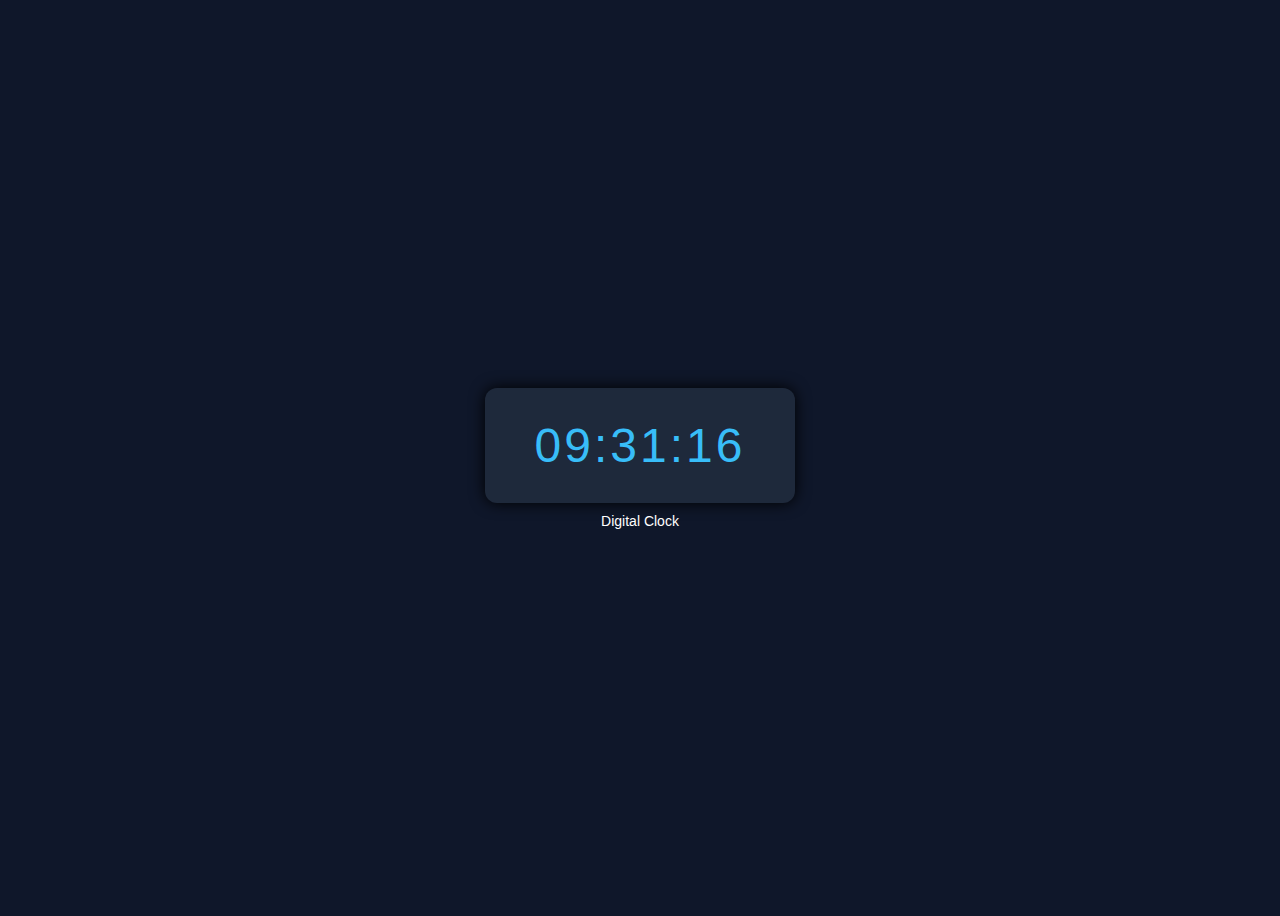
<file: Digital Clock.html>
<!DOCTYPE html>
<html lang="en">
<head>
    <meta charset="UTF-8">
    <title>Digital Clock</title>
    <style>
        body {
            background: #0f172a;
            display: flex;
            justify-content: center;
            align-items: center;
            height: 100vh;
            font-family: Arial, sans-serif;
        }
        .clock {
            background: #1e293b;
            color: #38bdf8;
            padding: 30px 50px;
            border-radius: 12px;
            font-size: 48px;
            letter-spacing: 3px;
            box-shadow: 0 0 15px black;
        }
        .label {
            text-align: center;
            color: white;
            font-size: 14px;
            margin-top: 10px;
        }
    </style>
</head>
<body>
<div>
    <div class="clock" id="clock">00:00:00</div>
    <div class="label">Digital Clock</div>
</div>
<script>
    function updateClock() {
        const now = new Date();
        let hours = now.getHours();
        let minutes = now.getMinutes();
        let seconds = now.getSeconds();
        hours = hours < 10 ? "0" + hours : hours;
        minutes = minutes < 10 ? "0" + minutes : minutes;
        seconds = seconds < 10 ? "0" + seconds : seconds;
        document.getElementById("clock").innerText =
            hours + ":" + minutes + ":" + seconds;
    }
    setInterval(updateClock, 1000);
    updateClock(); // initial call
</script>
</body>
</html>
</file>
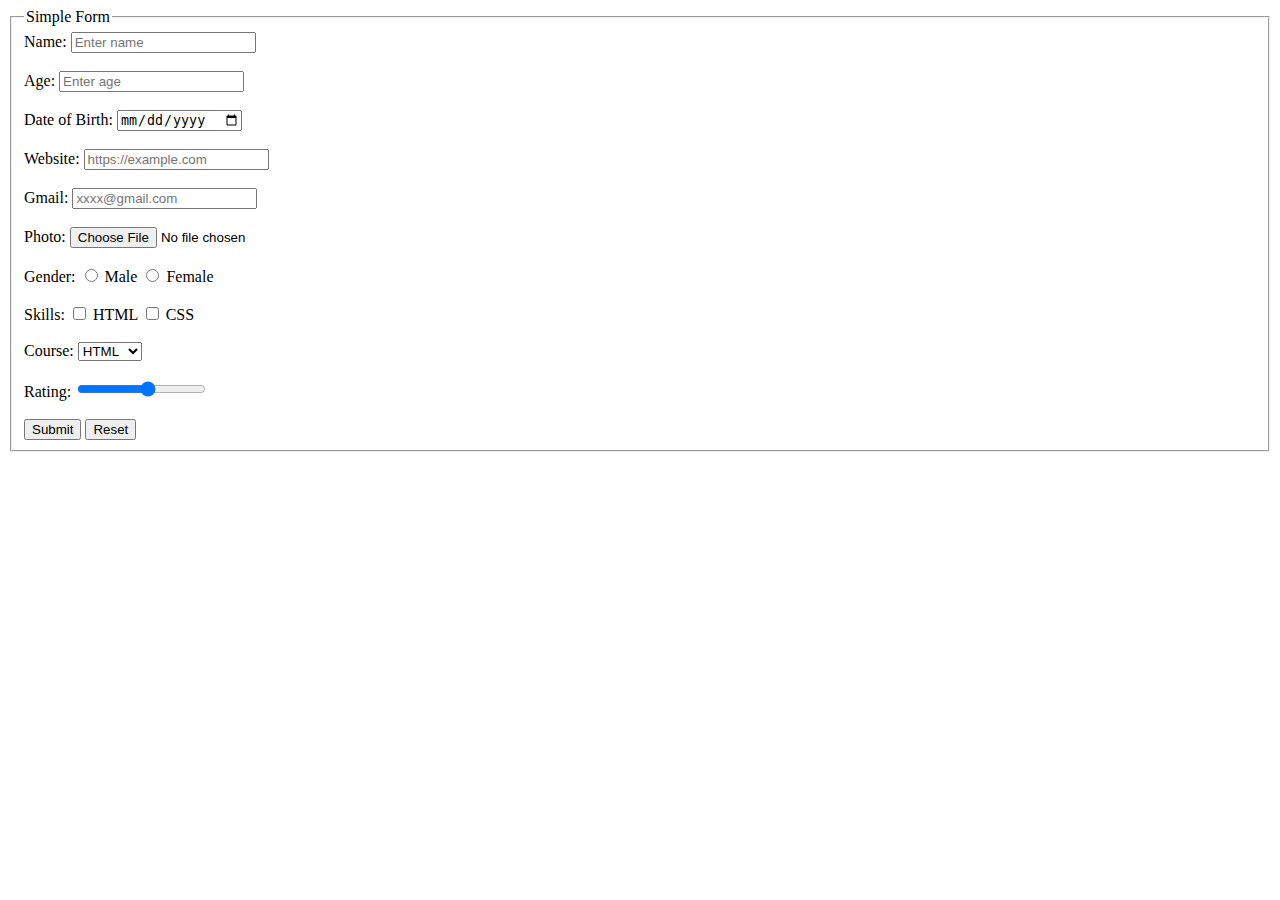
<file: Form.html>
<!DOCTYPE html>
<html>
<head>
    <title>Simple Form</title>
</head>
<body>
<form>
    <fieldset>
        <legend>Simple Form</legend>
        Name:
        <input type="text" placeholder="Enter name"
               pattern="[A-Za-z ]{3,}">
        <br><br>
        Age:
        <input type="text" placeholder="Enter age" pattern="[0-9]{1,3}"><br><br>
        Date of Birth:
        <input type="date">
        <br><br>
        Website:
        <input type="url" placeholder="https://example.com">
        <br><br>
        Gmail:
        <input type="email" placeholder="xxxx@gmail.com"><br><br>
        Photo:
        <input type="file" accept="image/*">
        <br><br>
        Gender:
        <input type="radio" name="gender"> Male
        <input type="radio" name="gender"> Female
        <br><br>
        Skills:
        <input type="checkbox"> HTML
        <input type="checkbox"> CSS
        <br><br>
        Course:
        <select>
            <option>HTML</option>
            <option>CSS</option>
            <option>Python</option>
            <option>C</option>
            <option>JAVA</option>
        </select>
        <br><br>
        Rating:
        <input type="range" min="1" max="10">
        <br><br>
        <input type="submit" value="Submit">
        <input type="reset" value="Reset">
    </fieldset>
</form>
</body>
</html>
</file>
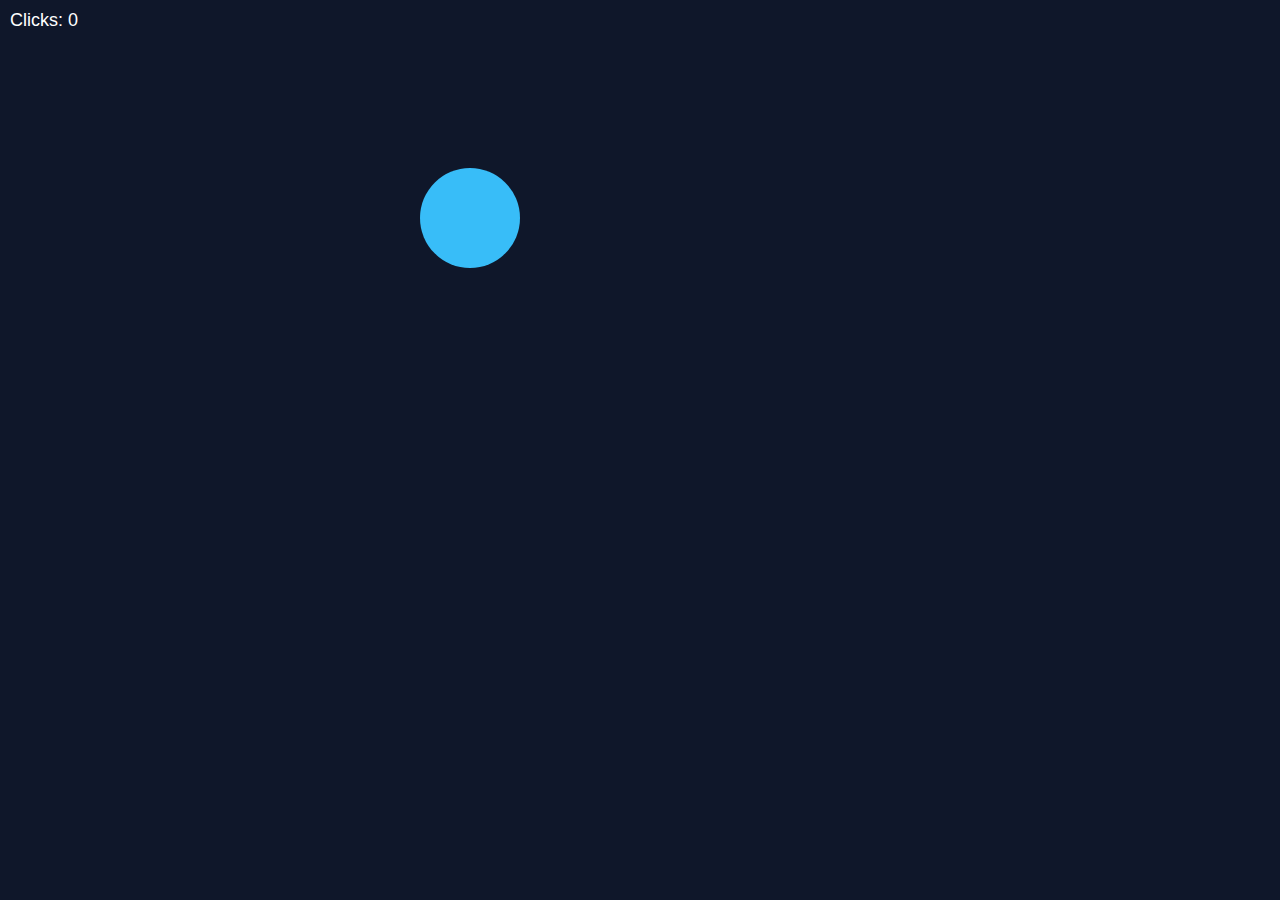
<file: Game.html>
<!DOCTYPE html>
<html lang="en">
<head>
    <meta charset="UTF-8">
    <title>Slow Bubble Click Game</title>
    <style>
        body {
            margin: 0;
            overflow: hidden;
            background: #0f172a;
            font-family: Arial, sans-serif;
        }
        #score {
            color: white;
            font-size: 18px;
            padding: 10px;
        }
        #gameObject {
            width: 100px;
            height: 100px;
            background: #38bdf8;
            border-radius: 50%;
            position: absolute;
            cursor: pointer;
            transition: left 1.5s linear, top 1.5s linear;
        }
    </style>
</head>
<body>
<div id="score">Clicks: 0</div>
<div id="gameObject"></div>
<script>
    const bubble = document.getElementById("gameObject");
    const scoreText = document.getElementById("score");
    let size = 100;
    let clicks = 0;
    function moveBubble() {
        const maxX = window.innerWidth - size;
        const maxY = window.innerHeight - size;
        const x = Math.random() * maxX;
        const y = Math.random() * maxY;
        bubble.style.left = x + "px";
        bubble.style.top = y + "px";
    }
    bubble.addEventListener("click", () => {
        clicks++;
        size -= 10;
        scoreText.textContent = "Clicks: " + clicks;
        if (size <= 20) {
            alert("Game Over! Total clicks: " + clicks);
            size = 100;
            clicks = 0;
        }
        bubble.style.width = size + "px";
        bubble.style.height = size + "px";
        moveBubble();
    });
    setInterval(moveBubble, 2500);
    moveBubble();
</script>
</body>
</html>
</file>
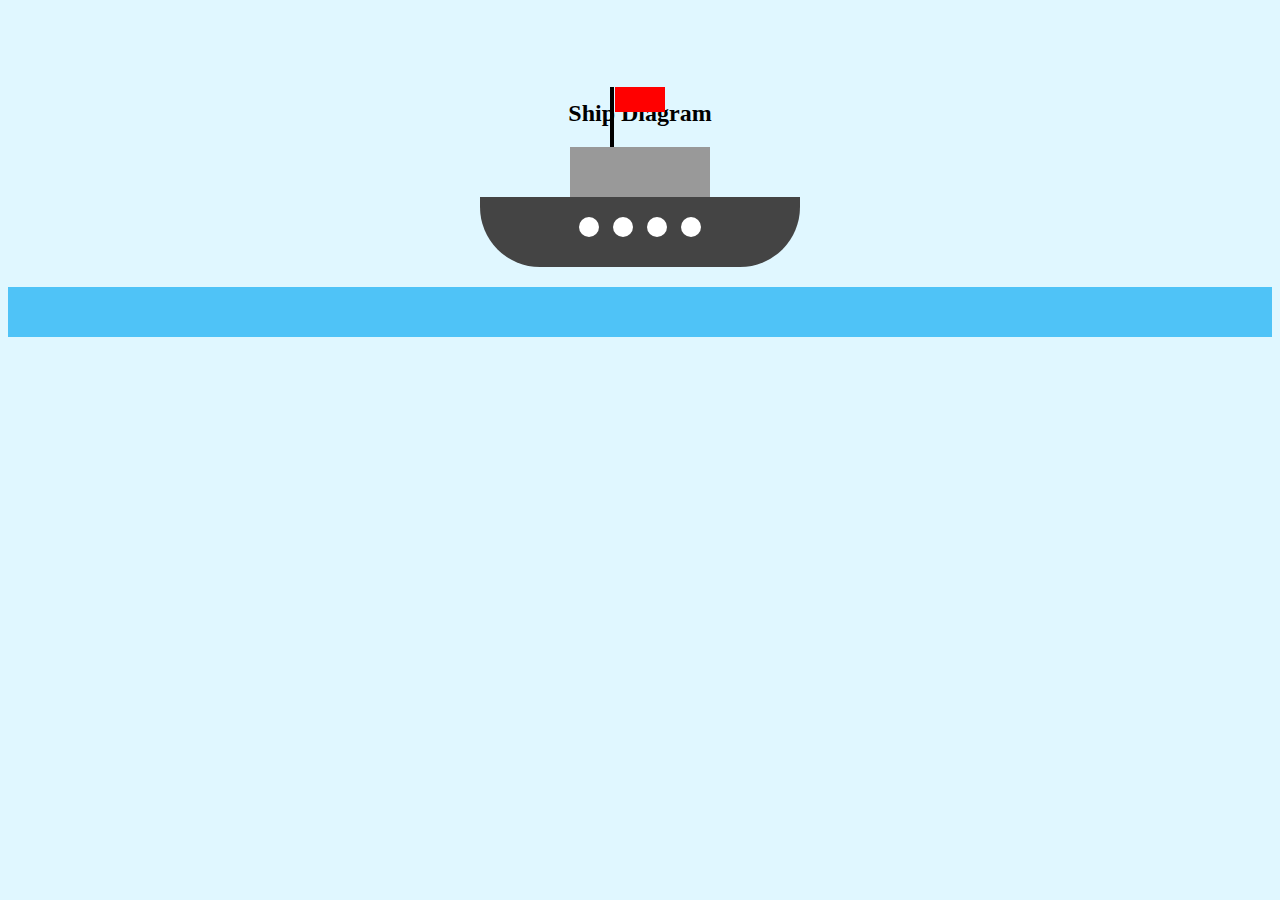
<file: Ship.html>
<!DOCTYPE html>
<html>
<head>
    <title>Ship Diagram 2</title>
    <style>
        body {
            text-align: center;
            margin-top: 100px;
            background-color: #e0f7ff;
        }
        .water {
            width: 100%;
            height: 50px;
            background-color: #4fc3f7;
            margin-top: 20px;
        }
        .ship {
            position: relative;
            width: 320px;
            margin: auto;
        }
        .body {
            width: 320px;
            height: 70px;
            background-color: #444;
            border-radius: 0 0 60px 60px;
        }
        .window {
            width: 20px;
            height: 20px;
            background-color: white;
            border-radius: 50%;
            display: inline-block;
            margin: 20px 5px;
        }
        .cabin {
            width: 140px;
            height: 50px;
            background-color: #999;
            margin: auto;
        }
        .flag {
            width: 50px;
            height: 25px;
            background-color: red;
            position: absolute;
            top: -60px;
            left: 135px;
        }
        .flag-pole {
            width: 4px;
            height: 60px;
            background-color: black;
            position: absolute;
            top: -60px;
            left: 130px;
        }
    </style>
</head>
<body>
    <h2>Ship Diagram</h2>
    <div class="ship">
        <div class="flag-pole"></div>
        <div class="flag"></div>
        <div class="cabin"></div>
        <div class="body">
            <div class="window"></div>
            <div class="window"></div>
            <div class="window"></div>
            <div class="window"></div>
        </div>
    </div>
    <div class="water"></div>
</body>
</html>
</file>
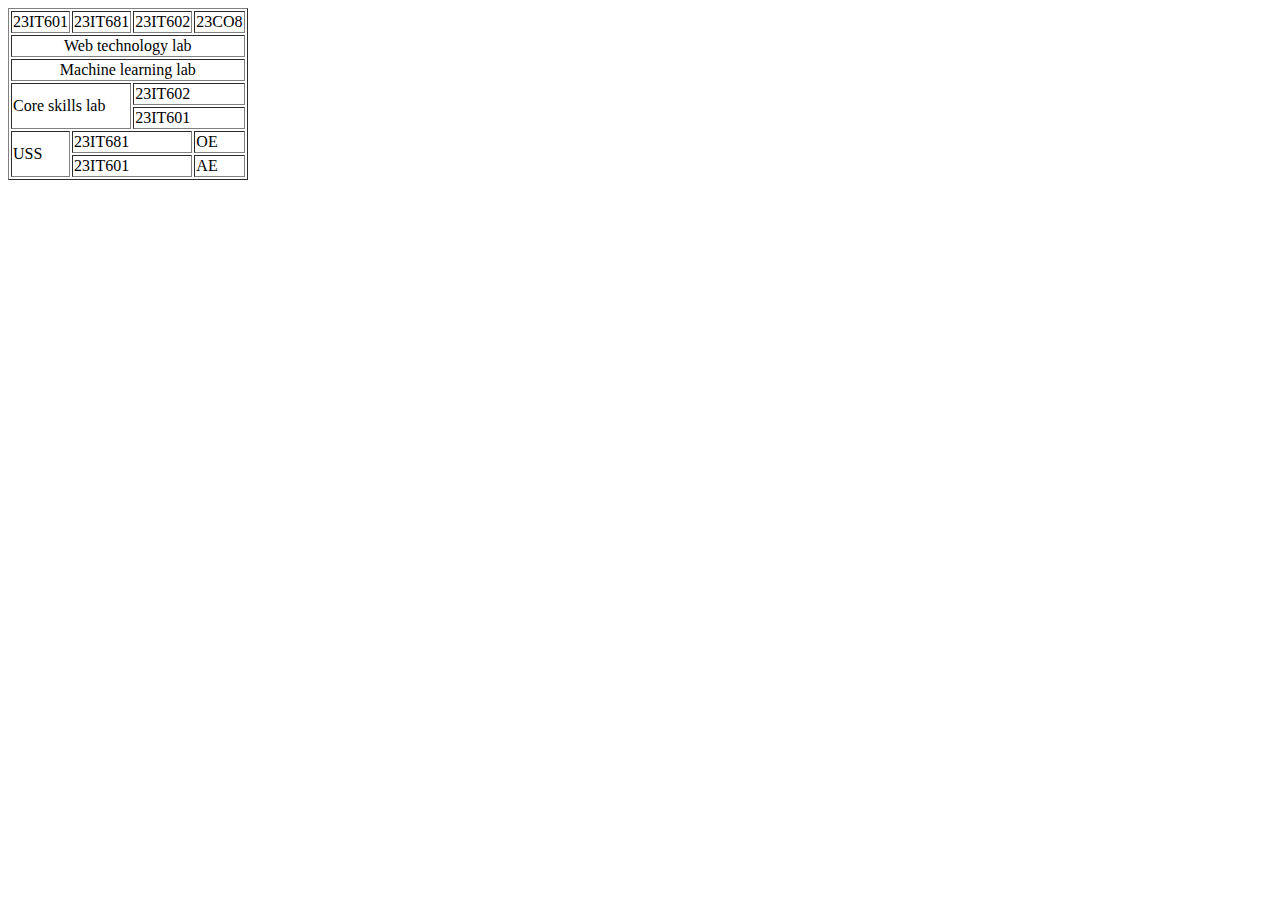
<file: Table.html>
<html>
    <head>
        <title>Time Table </title>
    </head>
        <table border="1px">
            <tr>
                <td>23IT601</td>
                <td>23IT681</td>
                <td>23IT602</td>
                <td>23CO8</td>
            </tr>
            <tr>
                <td style="text-align: center;" colspan="4">Web technology lab</td>
            </tr>
            <tr>
                <td style="text-align: center;" colspan="4">Machine learning lab</td>
            </tr>
            <tr>
                <td colspan="2" rowspan="2">Core skills lab</td>
                    <td colspan="2">23IT602</td>
                    <tr>
                        <td colspan="2">23IT601</td>
                    </tr>
            </tr>
            <tr>
                <td colspan="1" rowspan="2">USS</td>
                <td colspan="2">23IT681</td>
                <td colspan="1">OE</td>
                <tr>
                    <td colspan="2">23IT601</td>
                    <td colspan="1">AE</td>
                </tr>
            </tr>


        </table>
</html>
</file>
